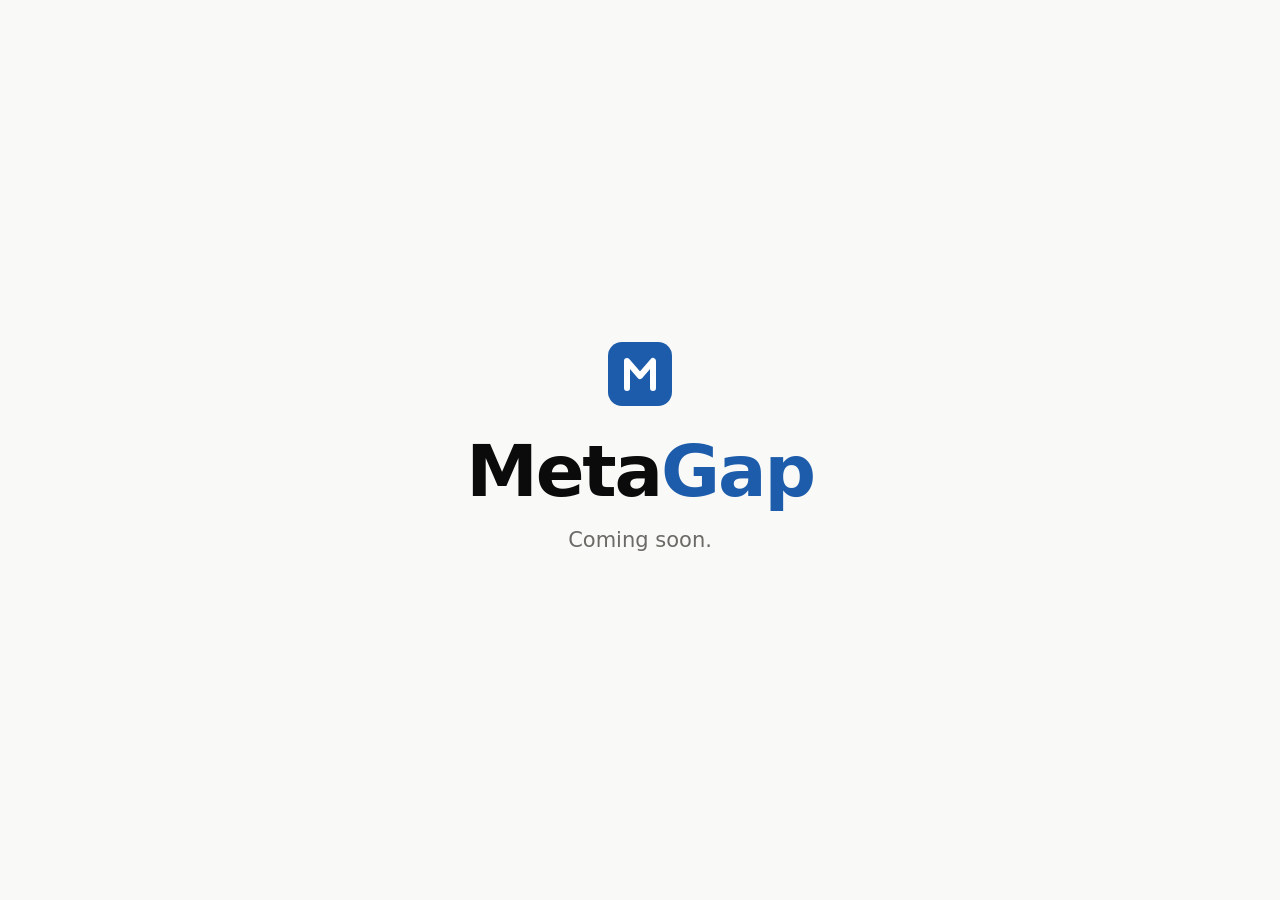
<file: index.html>
<!doctype html>
<html lang="en">
<head>
  <meta charset="utf-8">
  <meta name="viewport" content="width=device-width, initial-scale=1">
  <title>MetaGap — coming soon</title>
  <meta name="description" content="MetaGap is coming soon.">
  <meta name="theme-color" content="#f9f9f7" media="(prefers-color-scheme: light)">
  <meta name="theme-color" content="#101418" media="(prefers-color-scheme: dark)">
  <meta property="og:type" content="website">
  <meta property="og:site_name" content="MetaGap">
  <meta property="og:title" content="MetaGap — coming soon">
  <meta property="og:description" content="MetaGap is coming soon.">
  <meta property="og:url" content="https://metagap.online/">
  <link rel="canonical" href="https://metagap.online/">
  <link rel="icon" href="favicon.svg" type="image/svg+xml">
  <link rel="stylesheet" href="style.css">
</head>
<body>
  <main>
    <svg class="mark" viewBox="0 0 64 64" aria-hidden="true" focusable="false">
      <rect width="64" height="64" rx="14" fill="#1c5cab"/>
      <path d="M19 46V19l13 15 13-15v27" fill="none" stroke="#fff" stroke-width="6" stroke-linecap="round" stroke-linejoin="round"/>
    </svg>
    <h1>Meta<span>Gap</span></h1>
    <p class="soon">Coming soon.</p>
  </main>
</body>
</html>
</file>
<file: style.css>
:root {
  color-scheme: light dark;
  --bg: #f9f9f7;
  --ink: #0b0b0b;
  --muted: #6b6a66;
  --accent: #1c5cab;
}

@media (prefers-color-scheme: dark) {
  :root {
    --bg: #101418;
    --ink: #f2f2ee;
    --muted: #a3a39c;
    --accent: #5eaaff;
  }
}

*, *::before, *::after { box-sizing: border-box; }

html { height: 100%; }

body {
  min-height: 100%;
  margin: 0;
  background: var(--bg);
  color: var(--ink);
  font: 16px/1.6 system-ui, -apple-system, "Segoe UI", Roboto, "Helvetica Neue", Arial, sans-serif;
  -webkit-font-smoothing: antialiased;
}

main {
  min-height: 100vh;
  min-height: 100dvh;
  display: flex;
  flex-direction: column;
  align-items: center;
  justify-content: center;
  padding: 32px 24px;
  text-align: center;
}

.mark {
  width: 64px;
  height: 64px;
  margin-bottom: 28px;
}

h1 {
  margin: 0;
  font-size: clamp(40px, 9vw, 72px);
  line-height: 1.05;
  font-weight: 700;
  letter-spacing: -0.03em;
}

h1 span { color: var(--accent); }

h1.small { font-size: clamp(28px, 6vw, 44px); }

.soon {
  margin: 14px 0 0;
  font-size: clamp(17px, 2.4vw, 21px);
  color: var(--muted);
}

a {
  color: var(--accent);
  text-underline-offset: 3px;
}

a:focus-visible {
  outline: 2px solid var(--accent);
  outline-offset: 3px;
  border-radius: 2px;
}
</file>
